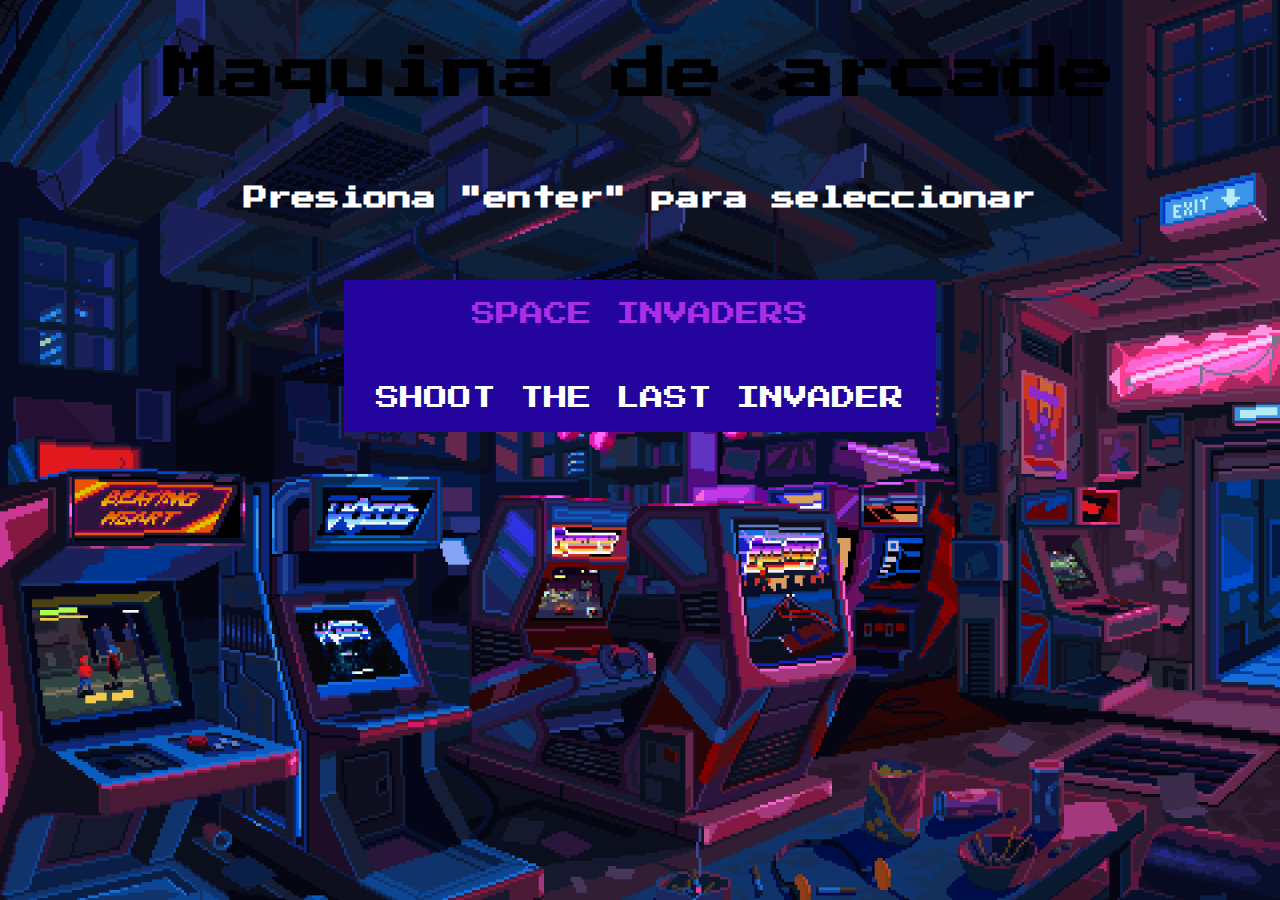
<file: index.html>
<!DOCTYPE html>
<html lang="en">
<head>
    <!-- meta -->
    <meta charset="UTF-8">
    <meta http-equiv="X-UA-Compatible" content="IE=edge">
    <meta name="viewport" content="width=device-width, initial-scale=1.0">

    <!-- css -->
    <link rel="stylesheet" href="./css/style.css">
    <!-- <link rel="stylesheet" href="./style.css"> -->

    <!-- fuentes tipograficas -->
    <link rel="preconnect" href="https://fonts.googleapis.com">
    <link rel="preconnect" href="https://fonts.gstatic.com" crossorigin>
    <link href="https://fonts.googleapis.com/css2?family=Press+Start+2P&display=swap" rel="stylesheet">

    <!-- titulo -->
    <title>Maquina arcade</title>
</head>
<body class="bodyIndex">
    <div class = "contenedor">
    <h1 class="titulo">
        Maquina de arcade
    </h1>
    <h2 class = "descripcion">
        Presiona "enter" para seleccionar
    </h2>
    <section class = "games">
        <ul class ="gamesList">
            <li><a class="gameLink" href="./games/spaceinvaders.html">SPACE INVADERS</a></li>
            <li><a class="gameLink" href="./games/shootinvader.html">SHOOT THE LAST INVADER</a></li>
        </ul>
    </section>
    </div>

    <script src="./js/index.js"></script>
</body>
</html>
</file>
<file: css/style.css>
/* Reseteo global */
* {
  margin: 0;
  padding: 0;
  -webkit-box-sizing: border-box;
          box-sizing: border-box;
}

/* Elimina estilo predeterminado de lista en elementos ul*/
ul {
  list-style: none;
}

/* Establece los valores predeterminados del body */
body {
  min-height: 100vh;
  text-rendering: optimizeSpeed;
  line-height: 1.5;
  /* seteo el background del body */
  background-image: url(../img/arcade_background.gif);
  background-attachment: fixed;
  background-size: cover;
  background-repeat: no-repeat;
  background-position: center;
}

/* Remueve margin por default */
body, h1, h2, h3, h4, p, a {
  margin: 0;
}

/* mayor facilidad para trabajar con imagenes */
img {
  max-width: 100%;
  display: block;
}

a {
  text-decoration: none;
}

.titulo, .descripcion, .juegosLista {
  font-family: "Press Start 2P", cursive;
  -webkit-box-pack: center;
      -ms-flex-pack: center;
          justify-content: center;
  -webkit-box-align: center;
      -ms-flex-align: center;
          align-items: center;
}

.bodyIndex {
  background-image: url(../img/arcade_background.gif);
  background-attachment: fixed;
  background-size: cover;
  background-repeat: no-repeat;
  background-position: center;
}

.contenedor {
  display: -webkit-box;
  display: -ms-flexbox;
  display: flex;
  -webkit-box-orient: vertical;
  -webkit-box-direction: normal;
      -ms-flex-direction: column;
          flex-direction: column;
  -webkit-box-pack: center;
      -ms-flex-pack: center;
          justify-content: center;
  -webkit-box-align: center;
      -ms-flex-align: center;
          align-items: center;
}

.contenedor .titulo {
  padding: 1rem;
  margin: 1rem;
  font-size: 3.5rem;
  -webkit-animation: arcade_colores 0.25s ease-in 0s infinite;
          animation: arcade_colores 0.25s ease-in 0s infinite;
}

.contenedor .descripcion {
  margin: 1rem;
  padding: 1rem;
  color: #ffffff;
}

.contenedor .games .gamesList {
  font-size: 1.5rem;
  color: #AA2EE6;
  font-family: "Press Start 2P", cursive;
  margin: 2rem;
  background-color: #23049D;
  text-align: center;
}

.contenedor .games .gamesList li {
  margin: 1rem;
  padding: 1rem;
}

@-webkit-keyframes arcade_colores {
  0% {
    color: #23049D;
  }
  20% {
    color: #AA2EE6;
  }
  40% {
    color: #FF79CD;
  }
  60% {
    color: #FFDF6B;
  }
  80% {
    color: #ff0000;
  }
}

@keyframes arcade_colores {
  0% {
    color: #23049D;
  }
  20% {
    color: #AA2EE6;
  }
  40% {
    color: #FF79CD;
  }
  60% {
    color: #FFDF6B;
  }
  80% {
    color: #ff0000;
  }
}

.gridContainer {
  font-family: "Press Start 2P", cursive;
  color: bisque;
  display: -webkit-box;
  display: -ms-flexbox;
  display: flex;
  width: 100vw;
  height: 100vh;
  background-image: url(../img/arcade_background.gif);
  background-attachment: fixed;
  background-size: cover;
  background-repeat: no-repeat;
  background-position: center;
  -webkit-box-pack: center;
      -ms-flex-pack: center;
          justify-content: center;
  -webkit-box-align: center;
      -ms-flex-align: center;
          align-items: center;
  -webkit-box-orient: vertical;
  -webkit-box-direction: normal;
      -ms-flex-direction: column;
          flex-direction: column;
}

.gridContainer .grid {
  display: -webkit-box;
  display: -ms-flexbox;
  display: flex;
  -ms-flex-wrap: wrap;
      flex-wrap: wrap;
  width: 30rem;
  height: 30rem;
  background-image: url(../img/space-background.gif);
  background-size: cover;
}

.gridContainer .grid div {
  height: 1.875rem;
  width: 1.875rem;
}

.nave {
  background-image: url(../img/nave.png);
  background-size: cover;
  background-repeat: no-repeat;
}

.laser {
  background-image: url(../img/laser.png);
  background-size: cover;
  background-repeat: no-repeat;
}

.alien {
  background-image: url(../img/alien.png);
  background-size: cover;
  background-repeat: no-repeat;
}

.explosion {
  background-image: url(../img/explosion.png);
  background-size: 2.3rem;
  background-repeat: no-repeat;
  text-align: center;
  background-size: cover;
}

.swal2-container.swal2-backdrop-show {
  font-family: "Press Start 2P", cursive;
}

.swal2-styled.swal2-confirm {
  font-family: "Press Start 2P", cursive;
}

.contenedorInvasores {
  font-family: "Press Start 2P", cursive;
  color: bisque;
  display: -webkit-box;
  display: -ms-flexbox;
  display: flex;
  width: 100vw;
  height: 100vh;
  background-attachment: fixed;
  background-repeat: no-repeat;
  background-position: center;
  -webkit-box-pack: center;
      -ms-flex-pack: center;
          justify-content: center;
  -webkit-box-align: center;
      -ms-flex-align: center;
          align-items: center;
  -webkit-box-orient: vertical;
  -webkit-box-direction: normal;
      -ms-flex-direction: column;
          flex-direction: column;
}

.contenedorInvasores .grid {
  display: -webkit-box;
  display: -ms-flexbox;
  display: flex;
  -ms-flex-wrap: wrap;
      flex-wrap: wrap;
  width: 20rem;
  height: 20rem;
}

.invasor {
  background-image: url(../img/alien.png);
  height: 4rem;
  width: 4rem;
  background-color: #23049D;
  background-size: 3rem 3rem;
  background-repeat: no-repeat;
  background-position: center;
}

.invasorDisparado {
  background-image: url(../img/explosion.png);
  height: 4rem;
  width: 4rem;
  background-color: #23049D;
  background-size: 3rem 3rem;
  background-repeat: no-repeat;
  background-position: center;
}

.boton {
  padding: 1rem;
  margin: 1rem;
  font-family: "Press Start 2P", cursive;
  background-color: #7066e0;
  color: white;
  border: solid #b7b2ef;
  border-radius: 0.2rem;
}

.boton:hover {
  background-color: #655cc9;
}

.boton:active {
  background-color: #5a52b3;
}
</file>
